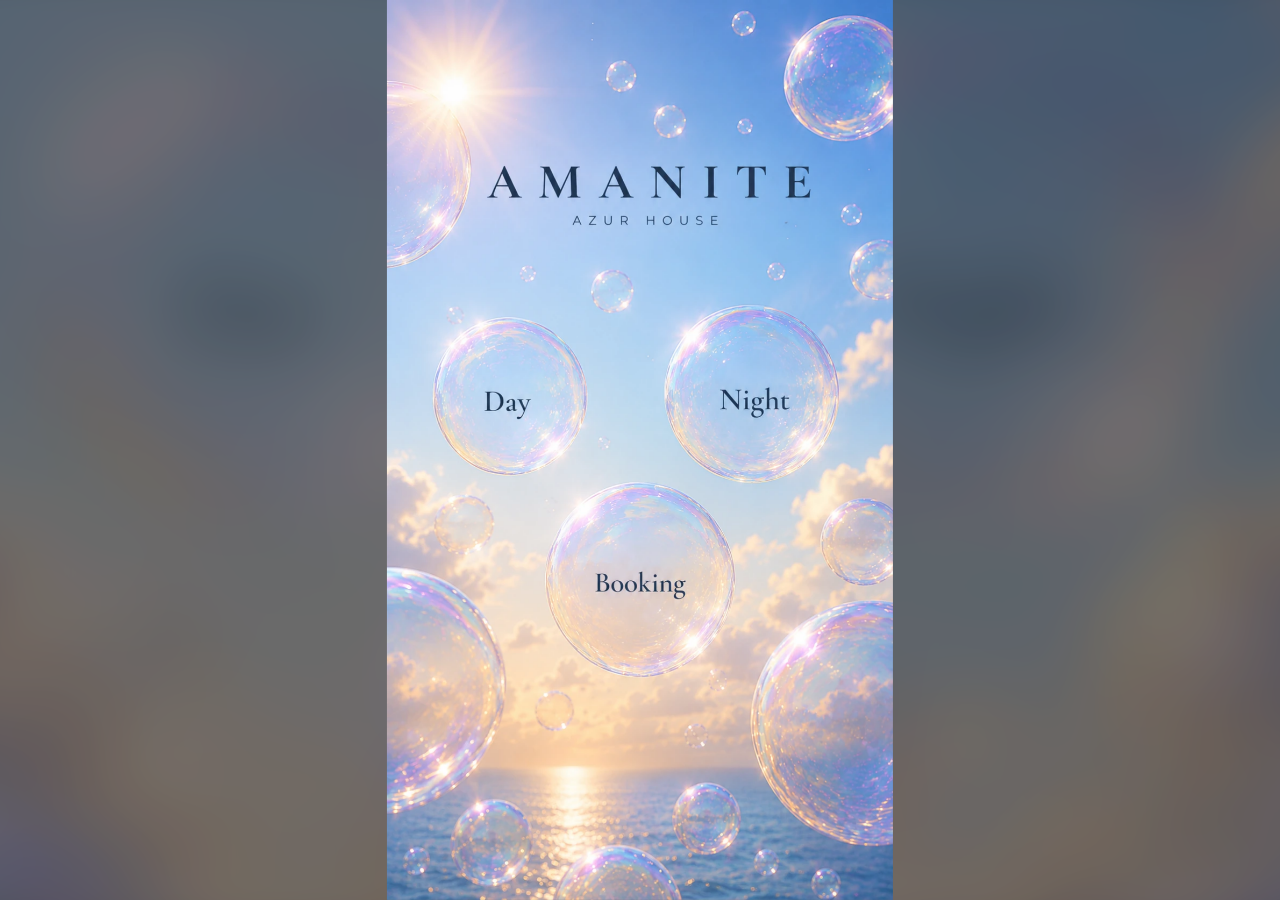
<file: index.html>
<!DOCTYPE html>
<html lang="fr">

<head>

    <!-- PRELOAD PRIORITAIRE TRANSITION -->

    <link rel="preload"
          as="image"
          href="images/transition.webp"
          fetchpriority="high">

    <!-- PRELOAD PAGE ACTUELLE -->

    <link rel="preload"
          as="image"
          href="images/HOME.webp">

    <!-- PRELOAD PAGES SUIVANTES -->

    <link rel="preload"
          as="image"
          href="images/DAY.webp">

    <link rel="preload"
          as="image"
          href="images/NIGHT.webp">

    <link rel="preload"
          as="image"
          href="images/BOOKING.webp">

    <meta charset="UTF-8">

    <meta name="viewport"
          content="width=device-width, initial-scale=1.0">

    <title>Amanite</title>

    <link rel="icon"
          type="image/png"
          href="images/favicon-amanite.png">

    <link rel="stylesheet"
          href="style.css?v=20261109-presskit">

          <!-- PREFETCH PAGES -->

<link rel="prefetch" href="day.html">
<link rel="prefetch" href="night.html">
<link rel="prefetch" href="booking.html">


</head>

<body>

    <!-- FOND FLOU -->

    <div class="blur-background"
         style="background-image:url('images/HOME.webp')">
    </div>

    <!-- FILTRE SOMBRE -->

    <div class="dark-overlay"></div>

    <!-- IMAGE PRINCIPALE -->

    <div class="page-container">

        <img src="images/HOME.webp"
             class="page-image">

        <!-- ZONES CLIQUABLES -->

        <a href="day.html"
           class="bubble-link home-day">
        </a>

        <a href="night.html"
           class="bubble-link home-night">
        </a>

        <a href="booking.html"
           class="bubble-link home-booking">
        </a>

    </div>

    <!-- TRANSITION -->

    <div class="fade-transition"></div>

<script src="transitions.js"></script>

</body>

</html>
</file>
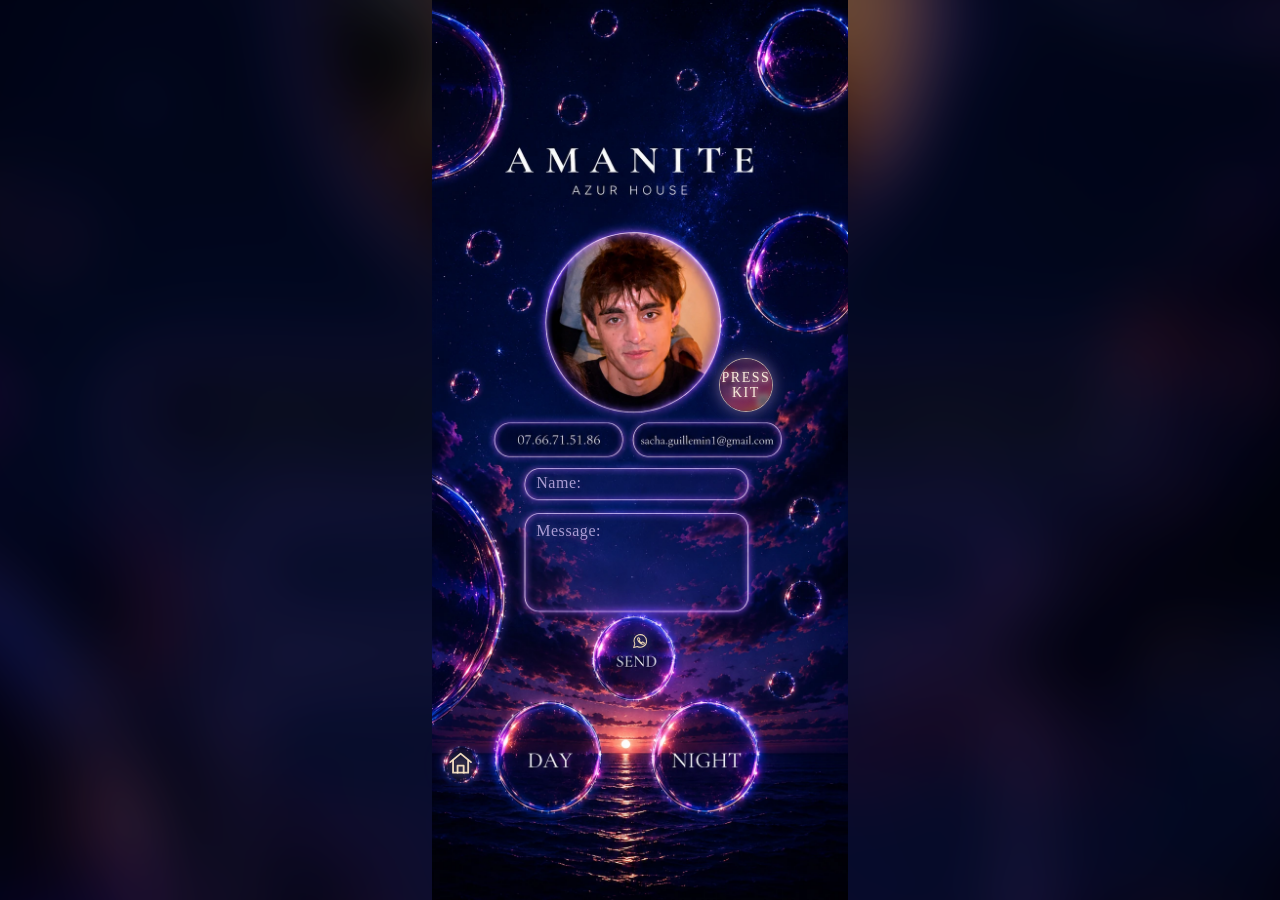
<file: booking.html>
<!DOCTYPE html>
<html lang="fr">

<head>
    <!-- PRELOAD IMAGES -->

<link rel="preload"
      as="image"
      href="images/transition.webp"
      fetchpriority="high">



<link rel="preload"
      as="image"
      href="images/DAY.webp">

<link rel="preload"
      as="image"
      href="images/NIGHT.webp">

<link rel="preload"
      as="image"
      href="images/BOOKING.webp">

<!-- PRELOAD GALLERY -->

<link rel="preload"
      as="image"
      href="images/PROMODAY1.webp">

<link rel="preload"
      as="image"
      href="images/PROMONIGHT1.webp">

    <meta charset="UTF-8">
    <meta name="viewport"
          content="width=device-width, initial-scale=1.0">

    <title>Booking</title>

    <link rel="icon"
          type="image/png"
          href="images/favicon-amanite.png">

    <link rel="stylesheet"
          href="style.css?v=20261109-presskit">

          <!-- PREFETCH PAGES -->

<link rel="prefetch"
      href="day.html">

<link rel="prefetch"
      href="night.html">
      
</head>

<body class="page-booking">

    <!-- FOND FLOU -->

    <div class="blur-background"
         style="background-image:url('images/BOOKING.webp')">
    </div>

    <!-- OVERLAY -->

    <div class="dark-overlay"></div>

    <!-- PAGE -->

    <div class="page-container">

        <!-- IMAGE -->

        <img src="images/BOOKING.webp"
             class="page-image">

        <!-- BOUTONS -->

        <a href="day.html"
           class="bubble-link booking-day">
        </a>

        <a href="night.html"
           class="bubble-link booking-night">
        </a>

        <a href="index.html"
           class="bubble-link booking-home"
           aria-label="Retour à l'accueil">
            <svg viewBox="0 0 24 24"
                 aria-hidden="true"
                 focusable="false">
                <path d="m3.5 10.8 8.5-7 8.5 7"></path>
                <path d="M5.8 9.4v10h12.4v-10"></path>
                <path d="M9.5 19.4v-5.7h5v5.7"></path>
            </svg>
        </a>

        <!-- CONTACTS : COPIE AU CLIC -->

        <button type="button"
                class="contact-copy contact-phone"
                data-copy="07.66.71.51.86"
                aria-label="Copier le numéro de téléphone">
        </button>

        <button type="button"
                class="contact-copy contact-email"
                data-copy="sacha.guillemin1@gmail.com"
                aria-label="Copier l'adresse e-mail">
        </button>

        <!-- FORMULAIRE BOOKING -->

        <div class="booking-form">

            <!-- NOM -->

            <input type="text"
                   id="name"
                   placeholder="Name:"
                   class="booking-input booking-name">

        
            <!-- MESSAGE -->
<textarea id="message"
          placeholder="Message:"
          class="booking-message"></textarea>
          

            <button type="button"
                    class="press-kit-bubble"
                    aria-label="Ouvrir le press kit Amanite">
                <img src="images/press-kit.webp"
                     alt="Aperçu du press kit Amanite">
                <span aria-hidden="true">PRESS<br>KIT</span>
            </button>

            <!-- SEND ZONE -->

            <span class="whatsapp-mark"
                  aria-hidden="true">
                <svg viewBox="0 0 24 24"
                     focusable="false">
                    <path d="M20.5 11.7a8.3 8.3 0 0 1-12.2 7.3L3.5 20.5l1.5-4.6a8.3 8.3 0 1 1 15.5-4.2Z"></path>
                    <path d="M9 7.9c.2-.4.4-.4.7-.4h.5c.2 0 .4.1.5.4l.8 1.9c.1.3.1.5 0 .7l-.5.6c-.2.2-.2.4 0 .7.5.9 1.3 1.7 2.3 2.2.3.2.5.2.7 0l.6-.7c.2-.2.4-.2.7-.1l1.8.8c.3.1.4.3.4.5v.5c0 .3-.1.5-.4.7-.5.4-1.2.5-1.8.4-1.1-.2-2.5-.9-3.9-2.2-1.4-1.3-2.3-2.8-2.6-3.9-.2-.7-.1-1.4.2-1.9Z"></path>
                </svg>
            </span>

            <div class="send-zone"
                 onclick="sendMail()">
            </div>

        </div>

    </div>

    <!-- TRANSITION -->

    <div class="fade-transition"></div>

    <div class="copy-toast"
         role="status"
         aria-live="polite">
    </div>

    <div class="press-kit-lightbox"
         role="dialog"
         aria-modal="true"
         aria-label="Press kit Amanite"
         aria-hidden="true">
        <button type="button"
                class="press-kit-close"
                aria-label="Fermer le press kit">×</button>
        <img src="images/press-kit.webp"
             class="press-kit-full"
             alt="Press kit Amanite">
    </div>

<script>

/* ================= SEND MAIL ================= */

function sendMail(){

    const name =
    document.getElementById("name").value;


    const message =
    document.getElementById("message").value;

    const text =
    encodeURIComponent(

    

        "Nom: " + name + "\n\n" +

       

        message
    );

    const isMobile =
    /Android|iPhone|iPad|iPod/i.test(
        navigator.userAgent
    );

    if(isMobile){

        window.open(

            `https://api.whatsapp.com/send?phone=33766715186&text=${text}`,
            "_self"
        );

    }else{

        window.open(

            `https://wa.me/33766715186?text=${text}`,
            "_blank"
        );
    }
}

/* ================= COPY CONTACT ================= */

const copyToast = document.querySelector(".copy-toast");

function showCopyMessage(message){

    copyToast.textContent = message;
    copyToast.classList.add("visible");

    window.setTimeout(() => {

        copyToast.classList.remove("visible");

    }, 1800);
}

async function copyContact(value, label){

    try{

        await navigator.clipboard.writeText(value);
        showCopyMessage(label + " copié");

    }catch(error){

        const fallback = document.createElement("textarea");

        fallback.value = value;
        fallback.setAttribute("readonly", "");
        fallback.style.position = "fixed";
        fallback.style.opacity = "0";

        document.body.appendChild(fallback);
        fallback.select();
        document.execCommand("copy");
        fallback.remove();

        showCopyMessage(label + " copié");
    }
}

document.querySelectorAll(".contact-copy").forEach(button => {

    button.addEventListener("click", () => {

        const label = button.classList.contains("contact-phone")
            ? "Numéro"
            : "E-mail";

        copyContact(button.dataset.copy, label);
    });
});

/* ================= PRESS KIT ================= */

const pressKitBubble = document.querySelector(".press-kit-bubble");
const pressKitLightbox = document.querySelector(".press-kit-lightbox");
const pressKitClose = document.querySelector(".press-kit-close");

function closePressKit(){

    pressKitLightbox.classList.remove("is-open");
    pressKitLightbox.setAttribute("aria-hidden", "true");
}

pressKitBubble.addEventListener("click", () => {

    pressKitLightbox.classList.add("is-open");
    pressKitLightbox.setAttribute("aria-hidden", "false");
});

pressKitClose.addEventListener("click", closePressKit);

pressKitLightbox.addEventListener("click", event => {

    if(event.target === pressKitLightbox){

        closePressKit();
    }
});

document.addEventListener("keydown", event => {

    if(event.key === "Escape"){

        closePressKit();
    }
});

</script>

<script src="transitions.js"></script>

</body>

</html>
</file>
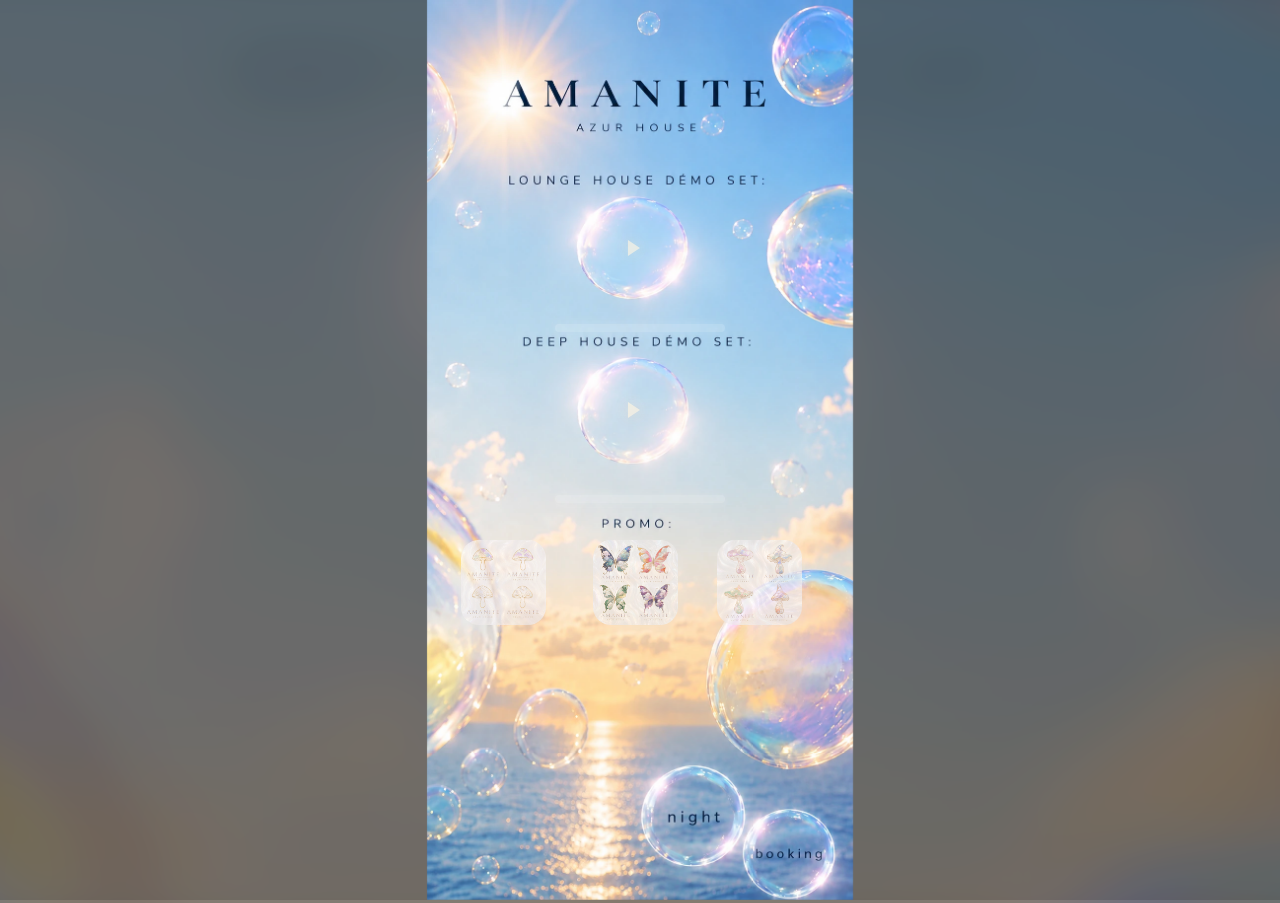
<file: day.html>
<!DOCTYPE html>
<html lang="fr">
<style>

.demo-bubble.playing{

    animation:
    rgbPulseDay 4s linear infinite,
    bubbleBreath 1.8s ease-in-out infinite;
}

</style>

<head>

    <!-- PRELOAD PRIORITAIRE TRANSITION -->

    <link rel="preload"
          as="image"
          href="images/transition.webp"
          fetchpriority="high">

    <!-- PRELOAD PAGE ACTUELLE -->

    <link rel="preload"
          as="image"
          href="images/DAY.webp">

    <!-- PRELOAD PAGES SUIVANTES -->

    <link rel="preload"
          as="image"
          href="images/NIGHT.webp">

    <link rel="preload"
          as="image"
          href="images/BOOKING.webp">

    <meta charset="UTF-8">

    <meta name="viewport"
          content="width=device-width, initial-scale=1.0">

    <title>Day</title>

    <link rel="icon"
          type="image/png"
          href="images/favicon-amanite.png">

    <link rel="stylesheet"
          href="style.css?v=20261109-presskit">

          <link rel="prefetch" href="night.html">
<link rel="prefetch" href="booking.html">

</head>

<body class="page-day">

    <!-- FOND FLOU -->

    <div class="blur-background"
         style="background-image:url('images/DAY.webp')">
    </div>

    <!-- FILTRE -->

    <div class="dark-overlay"></div>

    <!-- PAGE -->

    <div class="page-container">

        <!-- IMAGE -->

        <img src="images/DAY.webp"
             class="page-image">

        <div class="ambient-atmosphere"
             aria-hidden="true">
            <span></span><span></span><span></span><span></span>
            <span></span><span></span><span></span><span></span>
            <span></span><span></span><span></span><span></span>
            <span></span><span></span>
            <span class="day-music-particle"></span>
            <span class="day-music-particle"></span>
            <span class="day-music-particle"></span>
            <span class="day-music-particle"></span>
            <span class="day-music-particle"></span>
            <span class="day-music-particle"></span>
            <span class="day-music-particle"></span>
            <span class="day-music-particle"></span>
            <span class="day-music-particle"></span>
            <span class="day-music-particle"></span>
            <span class="day-music-particle"></span>
            <span class="day-music-particle"></span>
            <span class="day-music-particle"></span>
            <span class="day-music-particle"></span>
            <span class="day-music-particle"></span>
            <span class="day-music-particle"></span>
            <span class="day-music-particle"></span>
            <span class="day-music-particle"></span>
            <span class="day-music-particle"></span>
            <span class="day-music-particle"></span>
            <span class="day-music-particle"></span>
            <span class="day-music-particle"></span>
            <span class="day-music-particle"></span>
            <span class="day-music-particle"></span>
        </div>

        <!-- ZONES CLIQUABLES -->

        <a href="night.html"
           class="bubble-link day-night">
        </a>

        <a href="booking.html"
           class="bubble-link day-booking">
        </a>

        <!-- AUDIO ZONES -->

      <div class="audio-zone audio-zone-1 demo-bubble day-bubble"
             data-track="audio/DemoLounge.mp3">
        </div>

        <div class="audio-zone audio-zone-2 demo-bubble day-bubble"
             data-track="audio/DemoDeep.mp3">
        </div>

        <!-- BARRES PROGRESSION -->

        <div class="progress-bar progress-1">

            <div class="progress-fill"
                 id="progress-fill">
            </div>

            <span class="progress-time"
                  aria-live="off"></span>

        </div>

        <div class="progress-bar progress-2">

            <div class="progress-fill">
            </div>

            <span class="progress-time"
                  aria-live="off"></span>

        </div>

        <!-- AUDIO -->

        <audio id="audio-player"></audio>

        <!-- GALERIE DAY -->

        <div class="promo-gallery">

            <img src="images/PROMODAY11.webp"
                 class="promo-thumb thumb1"
                 onclick="openGallery(0)">

            <img src="images/PROMODAY9.webp"
                 class="promo-thumb thumb2"
                 onclick="openGallery(1)">

            <img src="images/PROMODAY7.webp"
                 class="promo-thumb thumb3"
                 onclick="openGallery(2)">

        </div>

    </div>

    <!-- LIGHTBOX -->

    <div id="lightbox"
         class="lightbox">

        <div class="lightbox-left"
             onclick="prevImage(event)">
        </div>

        <img id="lightbox-img"
             class="lightbox-img">

        <div class="gallery-arrow arrow-left">‹</div>

        <div class="gallery-arrow arrow-right">›</div>

        <div class="lightbox-right"
             onclick="nextImage(event)">
        </div>

    </div>

    <!-- TRANSITION -->

    <div class="fade-transition"></div>

<script>

/* ================= GALLERY ================= */

const galleryImages = [

    "images/PROMODAY11.webp",
    "images/PROMODAY9.webp",
    "images/PROMODAY7.webp",
    "images/PROMODAY1.webp",
    "images/PROMODAY5.webp",
    "images/PROMODAY6.webp",
    "images/PROMODAY8.webp",
    "images/PROMODAY10.webp",
  
    
];

let currentImage = 0;

function openGallery(index){

    currentImage = index;

    document.getElementById("lightbox").style.display = "flex";

    document.getElementById("lightbox-img").src =
    galleryImages[currentImage];
}

function closeGallery(){

    document.getElementById("lightbox").style.display = "none";
}

/* ================= NEXT ================= */

function nextImage(event){

    if(event){

        event.stopPropagation();
    }

    currentImage++;

    if(currentImage >= galleryImages.length){

        currentImage = 0;
    }

    document.getElementById("lightbox-img").src =
    galleryImages[currentImage];
}

/* ================= PREV ================= */

function prevImage(event){

    if(event){

        event.stopPropagation();
    }

    currentImage--;

    if(currentImage < 0){

        currentImage =
        galleryImages.length - 1;
    }

    document.getElementById("lightbox-img").src =
    galleryImages[currentImage];
}

/* ================= AUDIO ================= */

const audio =
document.getElementById("audio-player");

const bubbles =
document.querySelectorAll(".demo-bubble");

const dayAtmosphere =
document.querySelector(".page-day .ambient-atmosphere");

const progressBars =
document.querySelectorAll(".progress-bar");

const progressFills =
document.querySelectorAll(".progress-fill");

const progressTimes =
document.querySelectorAll(".progress-time");

let currentIndex = 0;

function formatAudioTime(seconds){

    if(!Number.isFinite(seconds) || seconds < 0) return "--:--";

    const minutes = Math.floor(seconds / 60);
    const remainingSeconds =
    Math.floor(seconds % 60).toString().padStart(2, "0");

    return minutes + ":" + remainingSeconds;
}

function clearProgressFills(){

    progressFills.forEach(fill => {

        fill.style.width = "0%";
    });
}

function resetProgress(){

    clearProgressFills();

    progressBars.forEach(bar => {

        bar.classList.remove("is-active");
    });

    progressTimes.forEach(time => {

        time.textContent = "";
    });
}

function updateProgress(){

    if(!Number.isFinite(audio.duration) || audio.duration <= 0) return;

    const progress =
    (audio.currentTime / audio.duration) * 100;

    clearProgressFills();

    if(progressFills[currentIndex]){

        progressFills[currentIndex].style.width = progress + "%";
    }

    if(progressTimes[currentIndex]){

        progressTimes[currentIndex].textContent =
        formatAudioTime(audio.currentTime) + " / " +
        formatAudioTime(audio.duration);
    }
}

/* ================= PLAY / PAUSE ================= */

bubbles.forEach((bubble, index) => {

    bubble.addEventListener("click", () => {

        const track = bubble.dataset.track;

        if(audio.src.includes(track) && !audio.paused){

            audio.pause();

            bubble.classList.remove("playing");

            dayAtmosphere?.classList.remove("music-active");

            return;
        }

        bubbles.forEach(b => {

            b.classList.remove("playing");
        });

        currentIndex = index;

        resetProgress();

        progressBars[currentIndex]?.classList.add("is-active");

        if(progressTimes[currentIndex]){

            progressTimes[currentIndex].textContent = "0:00 / --:--";
        }

        audio.src = track;

        audio.load();

        audio.play().catch(() => {

            bubble.classList.remove("playing");
            dayAtmosphere?.classList.remove("music-active");
            resetProgress();
        });

        bubble.classList.add("playing");

        dayAtmosphere?.classList.add("music-active");

    });
});

/* ================= UPDATE PROGRESS ================= */

audio.addEventListener("timeupdate", updateProgress);
audio.addEventListener("loadedmetadata", updateProgress);
audio.addEventListener("durationchange", updateProgress);
audio.addEventListener("playing", updateProgress);

/* ================= SEEK ================= */

progressBars.forEach((bar, index) => {

    bar.addEventListener("click", (event) => {

        if(index !== currentIndex) return;

        const rect = bar.getBoundingClientRect();

        const clickX = event.clientX - rect.left;

        const percent = clickX / rect.width;

        audio.currentTime =
        percent * audio.duration;
    });
});

/* ================= FIN ================= */

audio.addEventListener("ended", () => {

    bubbles.forEach(b => {

        b.classList.remove("playing");
    });

    resetProgress();

    dayAtmosphere?.classList.remove("music-active");

});

audio.addEventListener("pause", () => {

    dayAtmosphere?.classList.remove("music-active");
});

/* ================= LIGHTBOX ================= */

const lightbox =
document.getElementById("lightbox");

/* ================= TAP OUTSIDE TO CLOSE ================= */

lightbox.addEventListener("click", e => {

    if(e.target === lightbox){

        closeGallery();
    }
});

/* ================= SWIPE MOBILE ================= */

let touchStartX = 0;
let touchEndX = 0;

lightbox.addEventListener("touchstart", e => {

    touchStartX =
    e.changedTouches[0].screenX;
});

lightbox.addEventListener("touchend", e => {

    touchEndX =
    e.changedTouches[0].screenX;

    handleSwipe();
});

function handleSwipe(){

    const swipeDistance =
    touchEndX - touchStartX;

    if(swipeDistance < -50){

        nextImage();
    }

    if(swipeDistance > 50){

        prevImage();
    }
}

</script>

<script src="transitions.js"></script>

</body>

</html>
</file>
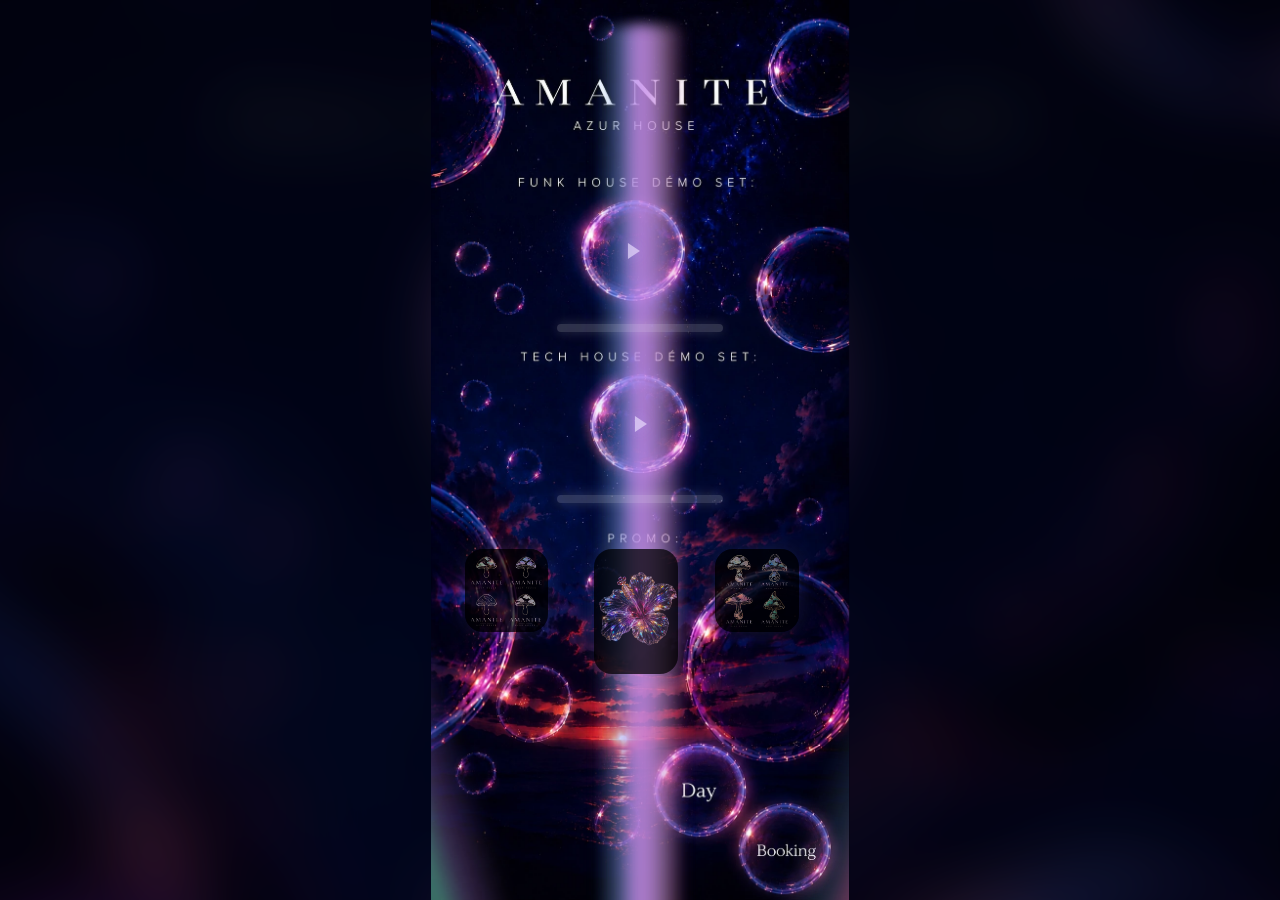
<file: night.html>
<!DOCTYPE html>
<html lang="fr">

<head>

    <!-- PRELOAD PRIORITAIRE TRANSITION -->

    <link rel="preload"
          as="image"
          href="images/transition.webp"
          fetchpriority="high">

    <!-- PRELOAD PAGE ACTUELLE -->

    <link rel="preload"
          as="image"
          href="images/NIGHT.webp">

    <!-- PRELOAD PAGES SUIVANTES -->

    <link rel="preload"
          as="image"
          href="images/DAY.webp">

    <link rel="preload"
          as="image"
          href="images/BOOKING.webp">

    <!-- PRELOAD GALLERY -->

    <link rel="preload"
          as="image"
          href="images/PROMONIGHT12.webp">

    <link rel="preload"
          as="image"
          href="images/PROMONIGHT5.webp">

    <link rel="preload"
          as="image"
          href="images/PROMONIGHT1.webp">

    <meta charset="UTF-8">

    <meta name="viewport"
          content="width=device-width, initial-scale=1.0">

    <title>Night</title>

    <link rel="icon"
          type="image/png"
          href="images/favicon-amanite.png">

    <link rel="stylesheet"
          href="style.css?v=20261109-presskit">
          <style>

.demo-bubble.playing{

    animation:
    rgbPulseNight 4s linear infinite;
}

</style>

          <!-- PREFETCH PAGES -->

<link rel="prefetch"
      href="day.html">

<link rel="prefetch"
      href="booking.html">
      

</head>

<body class="page-night">

    <!-- FOND FLOU -->

    <div class="blur-background"
         style="background-image:url('images/NIGHT.webp')">
    </div>

    <!-- FILTRE -->

    <div class="dark-overlay"></div>

    <!-- CONTENEUR -->

    <div class="page-container">

        <!-- IMAGE -->

        <img src="images/NIGHT.webp"
             class="page-image">

        <div class="ambient-atmosphere"
             aria-hidden="true">
            <span></span><span></span><span></span><span></span>
            <span></span><span></span><span></span><span></span>
            <span></span><span></span><span></span><span></span>
            <span></span><span></span>
            <span></span><span></span><span></span><span></span>
            <span></span><span></span><span></span><span></span>
            <span></span><span></span><span></span><span></span>
            <span></span><span></span>
            <i class="night-horizon-ray ray-three"></i>
            <i class="night-horizon-ray ray-four"></i>
            <i class="night-horizon-ray ray-five"></i>
            <i class="night-horizon-ray ray-six"></i>
        </div>

        <!-- ZONES CLIQUABLES -->

        <a href="day.html"
           class="bubble-link night-day">
        </a>

        <a href="booking.html"
           class="bubble-link night-booking">
        </a>

        <!-- AUDIO ZONES -->

      <div class="audio-zone night-audio-1 demo-bubble night-bubble"
             data-track="audio/DemoFunk.mp3">
        </div>

        <div class="audio-zone night-audio-2 demo-bubble night-bubble"
             data-track="audio/DemoTechHouse.mp3">
        </div>

        <!-- BARRES PROGRESSION -->

        <div class="progress-bar night-progress-1">

            <div class="progress-fill"
                 id="progress-fill">
            </div>

            <span class="progress-time"
                  aria-live="off"></span>

        </div>

        <div class="progress-bar night-progress-2">

            <div class="progress-fill">
            </div>

            <span class="progress-time"
                  aria-live="off"></span>

        </div>

        <!-- AUDIO -->

        <audio id="audio-player"></audio>

        <!-- GALERIE NIGHT -->

        <div class="promo-gallery">

            <img src="images/PROMONIGHT12.webp"
                 class="promo-thumb night-thumb1"
                 onclick="openGallery(0)">

            <img src="images/PROMONIGHT5.webp"
                 class="promo-thumb night-thumb2"
                 onclick="openGallery(1)">

            <img src="images/PROMONIGHT9.webp"
                 class="promo-thumb night-thumb3"
                 onclick="openGallery(2)">

        </div>

    </div>

    <!-- LIGHTBOX -->

    <div id="lightbox"
         class="lightbox">

        <!-- ZONE GAUCHE -->

        <div class="lightbox-left"
             onclick="prevImage(event)">
        </div>

        <!-- IMAGE -->

        <img id="lightbox-img"
             class="lightbox-img">

        <!-- FLECHES -->

        <div class="gallery-arrow arrow-left">‹</div>

        <div class="gallery-arrow arrow-right">›</div>

        <!-- ZONE DROITE -->

        <div class="lightbox-right"
             onclick="nextImage(event)">
        </div>

    </div>

    <!-- TRANSITION -->

    <div class="fade-transition"></div>

<script>

/* ================= GALLERY ================= */

const galleryImages = [

    "images/PROMONIGHT12.webp",
    "images/PROMONIGHT5.webp",
    "images/PROMONIGHT9.webp",
    "images/PROMONIGHT1.webp",
    "images/PROMONIGHT6.webp",
    "images/PROMONIGHT7.webp",
    "images/PROMONIGHT8.webp",
    "images/PROMONIGHT10.webp",
    "images/PROMONIGHT11.webp",
    

];

let currentImage = 0;

function openGallery(index){

    currentImage = index;

    document.getElementById("lightbox").style.display = "flex";

    document.getElementById("lightbox-img").src =
    galleryImages[currentImage];
}

function closeGallery(){

    document.getElementById("lightbox").style.display = "none";
}

/* ================= NEXT ================= */

function nextImage(event){

    if(event){

        event.stopPropagation();
    }

    currentImage++;

    if(currentImage >= galleryImages.length){

        currentImage = 0;
    }

    document.getElementById("lightbox-img").src =
    galleryImages[currentImage];
}

/* ================= PREV ================= */

function prevImage(event){

    if(event){

        event.stopPropagation();
    }

    currentImage--;

    if(currentImage < 0){

        currentImage =
        galleryImages.length - 1;
    }

    document.getElementById("lightbox-img").src =
    galleryImages[currentImage];
}

/* ================= AUDIO ================= */

const audio =
document.getElementById("audio-player");

const bubbles =
document.querySelectorAll(".demo-bubble");

const nightAtmosphere =
document.querySelector(".page-night .ambient-atmosphere");

const progressBars =
document.querySelectorAll(".progress-bar");

const progressFills =
document.querySelectorAll(".progress-fill");

const progressTimes =
document.querySelectorAll(".progress-time");

let currentBubble = null;
let currentIndex = 0;

function formatAudioTime(seconds){

    if(!Number.isFinite(seconds) || seconds < 0) return "--:--";

    const minutes = Math.floor(seconds / 60);
    const remainingSeconds =
    Math.floor(seconds % 60).toString().padStart(2, "0");

    return minutes + ":" + remainingSeconds;
}

function clearProgressFills(){

    progressFills.forEach(fill => {

        fill.style.width = "0%";
    });
}

function resetProgress(){

    clearProgressFills();

    progressBars.forEach(bar => {

        bar.classList.remove("is-active");
    });

    progressTimes.forEach(time => {

        time.textContent = "";
    });
}

function updateProgress(){

    if(!Number.isFinite(audio.duration) || audio.duration <= 0) return;

    const progress =
    (audio.currentTime / audio.duration) * 100;

    clearProgressFills();

    if(progressFills[currentIndex]){

        progressFills[currentIndex].style.width = progress + "%";
    }

    if(progressTimes[currentIndex]){

        progressTimes[currentIndex].textContent =
        formatAudioTime(audio.currentTime) + " / " +
        formatAudioTime(audio.duration);
    }
}

/* ================= PLAY / PAUSE ================= */

bubbles.forEach((bubble, index) => {

    bubble.addEventListener("click", () => {

        const track = bubble.dataset.track;

        if(audio.src.includes(track) && !audio.paused){

            audio.pause();

            bubble.classList.remove("playing");

            nightAtmosphere?.classList.remove("music-active");

            return;
        }

        bubbles.forEach(b => {

            b.classList.remove("playing");
        });

        currentIndex = index;

        resetProgress();

        progressBars[currentIndex]?.classList.add("is-active");

        if(progressTimes[currentIndex]){

            progressTimes[currentIndex].textContent = "0:00 / --:--";
        }

        audio.src = track;

        audio.load();

        audio.play().catch(() => {

            bubble.classList.remove("playing");
            nightAtmosphere?.classList.remove("music-active");
            resetProgress();
        });

        bubble.classList.add("playing");

        nightAtmosphere?.classList.add("music-active");

        currentBubble = bubble;

    });
});

/* ================= UPDATE PROGRESS ================= */

audio.addEventListener("timeupdate", updateProgress);
audio.addEventListener("loadedmetadata", updateProgress);
audio.addEventListener("durationchange", updateProgress);
audio.addEventListener("playing", updateProgress);

/* ================= SEEK ================= */

progressBars.forEach((bar, index) => {

    bar.addEventListener("click", (event) => {

        if(index !== currentIndex) return;

        const rect = bar.getBoundingClientRect();

        const clickX = event.clientX - rect.left;

        const percent = clickX / rect.width;

        audio.currentTime =
        percent * audio.duration;
    });
});

/* ================= FIN ================= */

audio.addEventListener("ended", () => {

    bubbles.forEach(b => {

        b.classList.remove("playing");
    });

    resetProgress();

    nightAtmosphere?.classList.remove("music-active");
});

audio.addEventListener("pause", () => {

    nightAtmosphere?.classList.remove("music-active");
});

/* ================= LIGHTBOX ================= */

const lightbox =
document.getElementById("lightbox");

/* ================= TAP OUTSIDE TO CLOSE ================= */

lightbox.addEventListener("click", e => {

    if(e.target === lightbox){

        closeGallery();
    }
});

/* ================= SWIPE MOBILE ================= */

let touchStartX = 0;
let touchEndX = 0;

lightbox.addEventListener("touchstart", e => {

    touchStartX =
    e.changedTouches[0].screenX;
});

lightbox.addEventListener("touchend", e => {

    touchEndX =
    e.changedTouches[0].screenX;

    handleSwipe();
});

function handleSwipe(){

    const swipeDistance =
    touchEndX - touchStartX;

    if(swipeDistance < -50){

        nextImage();
    }

    if(swipeDistance > 50){

        prevImage();
    }
}

</script>

<script src="transitions.js"></script>

</body>

</html>
</file>
<file: style.css>
/* ========================= */
/* RESET */
/* ========================= */

*{
    margin:0;
    padding:0;
    box-sizing:border-box;

    -webkit-tap-highlight-color:transparent;
}

/* ========================= */
/* BODY */
/* ========================= */

body{

    min-height:100dvh;

    overflow:hidden;
     overflow-y:auto;


    display:flex;
    justify-content:center;
    align-items:center;

    background:black;

    -webkit-user-select:none;
    user-select:none;
}


/* ========================= */
/* FOND FLOU */
/* ========================= */

.blur-background{

    position:fixed;

    inset:0;

    background-size:cover;
    background-position:center;

    filter:blur(30px) brightness(0.55);

    transform:scale(1.15);

    z-index:-2;
}

/* ========================= */
/* FILTRE SOMBRE */
/* ========================= */

.dark-overlay{

    position:fixed;

    inset:0;

    background:rgba(0,0,0,0.15);

    z-index:-1;
}

/* ========================= */
/* CONTENEUR */
/* ========================= */

.page-container{

    position:relative;

    height:100vh;
    height:100dvh;

    display:flex;
    justify-content:center;
    align-items:center;

    isolation:isolate;
}

/* ========================= */
/* IMAGE */
/* ========================= */

.page-image{

    height:100vh;
    height:100dvh;
    width:auto;

    display:block;

    object-fit:contain;

    z-index:1;

    pointer-events:none;
}

/* ================= AMBIANCE ONIRIQUE ============ */

.ambient-atmosphere{

    position:absolute;
    inset:0;

    overflow:hidden;

    pointer-events:none;
    z-index:2;
}

/* Deux voiles lumineux très lents, inspirés des reflets nacrés. */
.ambient-atmosphere::before,
.ambient-atmosphere::after{

    content:"";

    position:absolute;

    width:52%;
    height:145%;

    top:-24%;

    background:linear-gradient(
        90deg,
        transparent 12%,
        rgba(178,218,255,0.06) 34%,
        rgba(255,221,245,0.32) 50%,
        rgba(233,210,255,0.12) 66%,
        transparent 88%
    );

    filter:blur(8px);
    opacity:0.84;

    will-change:transform;
}

.ambient-atmosphere::before{

    left:-28%;

    transform:rotate(-17deg) translate3d(0, 0, 0);

    animation:amaniteLightDrift 32s ease-in-out infinite alternate;
}

.ambient-atmosphere::after{

    right:-31%;

    opacity:0.64;

    transform:rotate(18deg) translate3d(0, 0, 0);

    animation:amaniteLightDriftReverse 41s ease-in-out infinite alternate;
}

@keyframes amaniteLightDrift{

    from{ transform:rotate(-17deg) translate3d(-5%, -1%, 0); }
    to{ transform:rotate(-17deg) translate3d(18%, 4%, 0); }
}

@keyframes amaniteLightDriftReverse{

    from{ transform:rotate(18deg) translate3d(6%, 3%, 0); }
    to{ transform:rotate(18deg) translate3d(-18%, -3%, 0); }
}

/* NIGHT + BOOKING : les rayons s'ouvrent depuis le soleil bas central. */
.page-day .ambient-atmosphere::before,
.page-day .ambient-atmosphere::after{

    display:none;
}

.page-night .ambient-atmosphere::before,
.page-booking .ambient-atmosphere::before{

    width:42%;
    height:165%;

    left:24%;
    top:auto;
    bottom:-67%;

    transform-origin:50% 100%;

    background:linear-gradient(
        90deg,
        transparent 10%,
        rgba(122,191,255,0.15) 33%,
        rgba(122,255,212,0.38) 50%,
        rgba(198,140,255,0.18) 67%,
        transparent 90%
    );

    animation:amaniteHorizonRayLeft 31s ease-in-out infinite alternate;
}

.page-night .ambient-atmosphere::after,
.page-booking .ambient-atmosphere::after{

    width:42%;
    height:165%;

    left:auto;
    right:24%;
    top:auto;
    bottom:-67%;

    transform-origin:50% 100%;

    background:linear-gradient(
        90deg,
        transparent 10%,
        rgba(122,191,255,0.15) 33%,
        rgba(255,122,195,0.38) 50%,
        rgba(198,140,255,0.20) 67%,
        transparent 90%
    );

    opacity:0.76;

    animation:amaniteHorizonRayRight 37s ease-in-out infinite alternate;
}

/* NIGHT : éventail renforcé de six rayons depuis le soleil sur la mer. */
.page-night .ambient-atmosphere::before{

    opacity:0.96;

    background:linear-gradient(
        90deg,
        transparent 10%,
        rgba(122,191,255,0.22) 33%,
        rgba(122,255,212,0.52) 50%,
        rgba(198,140,255,0.28) 67%,
        transparent 90%
    );
}

.page-night .ambient-atmosphere::after{

    opacity:0.9;

    background:linear-gradient(
        90deg,
        transparent 10%,
        rgba(122,191,255,0.22) 33%,
        rgba(255,122,195,0.52) 50%,
        rgba(198,140,255,0.28) 67%,
        transparent 90%
    );
}

.page-night .ambient-atmosphere .night-horizon-ray{

    position:absolute;

    width:28%;
    height:164%;

    top:auto;
    bottom:-67%;
    left:36%;

    border-radius:0;

    background:linear-gradient(
        90deg,
        transparent 10%,
        rgba(122,191,255,0.14) 32%,
        rgba(198,140,255,0.42) 50%,
        rgba(255,122,195,0.20) 69%,
        transparent 90%
    );

    box-shadow:none;

    filter:blur(7px);

    transform-origin:50% 100%;

    will-change:transform, opacity;

    transition:
    width 0.9s ease,
    left 0.9s ease,
    filter 0.9s ease;
}

.page-night .ambient-atmosphere .ray-three{

    animation:amaniteNightRayThree 27s ease-in-out infinite alternate;
}

.page-night .ambient-atmosphere .ray-four{

    width:24%;
    left:38%;

    background:linear-gradient(
        90deg,
        transparent 10%,
        rgba(198,140,255,0.12) 32%,
        rgba(122,191,255,0.42) 50%,
        rgba(122,255,212,0.20) 69%,
        transparent 90%
    );

    animation:amaniteNightRayFour 33s ease-in-out infinite alternate;
}

.page-night .ambient-atmosphere .ray-five{

    width:24%;
    left:38%;

    background:linear-gradient(
        90deg,
        transparent 10%,
        rgba(122,191,255,0.12) 32%,
        rgba(255,122,195,0.44) 50%,
        rgba(198,140,255,0.22) 69%,
        transparent 90%
    );

    animation:amaniteNightRayFive 30s ease-in-out infinite alternate;
}

.page-night .ambient-atmosphere .ray-six{

    animation:amaniteNightRaySix 38s ease-in-out infinite alternate;
}

/* NIGHT : la lumière répond légèrement à la lecture musicale. */
.page-night .ambient-atmosphere.music-active::before{

    width:48%;
    left:21%;

    opacity:1;
    filter:blur(8px) brightness(1.16);
}

.page-night .ambient-atmosphere.music-active::after{

    width:48%;
    right:21%;

    opacity:0.96;
    filter:blur(8px) brightness(1.16);
}

.page-night .ambient-atmosphere.music-active .ray-three{

    width:34%;
    left:33%;
}

.page-night .ambient-atmosphere.music-active .ray-four{

    width:30%;
    left:35%;
}

.page-night .ambient-atmosphere.music-active .ray-five{

    width:30%;
    left:35%;
}

.page-night .ambient-atmosphere.music-active .ray-six{

    width:34%;
    left:33%;
}

.page-night .ambient-atmosphere.music-active .night-horizon-ray{

    filter:blur(7px) brightness(1.16);
}

@keyframes amaniteNightRayThree{

    0%, 100%{ opacity:0.38; transform:rotate(-46deg) scaleX(0.82); }
    50%{ opacity:0.82; transform:rotate(-39deg) scaleX(1.08); }
}

@keyframes amaniteNightRayFour{

    0%, 100%{ opacity:0.42; transform:rotate(-13deg) scaleX(0.86); }
    50%{ opacity:0.88; transform:rotate(-7deg) scaleX(1.1); }
}

@keyframes amaniteNightRayFive{

    0%, 100%{ opacity:0.42; transform:rotate(13deg) scaleX(0.86); }
    50%{ opacity:0.88; transform:rotate(7deg) scaleX(1.1); }
}

@keyframes amaniteNightRaySix{

    0%, 100%{ opacity:0.38; transform:rotate(46deg) scaleX(0.82); }
    50%{ opacity:0.82; transform:rotate(39deg) scaleX(1.08); }
}

@keyframes amaniteHorizonRayLeft{

    from{ transform:rotate(-24deg) translate3d(-3%, 2%, 0); }
    to{ transform:rotate(-17deg) translate3d(10%, -3%, 0); }
}

@keyframes amaniteHorizonRayRight{

    from{ transform:rotate(24deg) translate3d(3%, 2%, 0); }
    to{ transform:rotate(17deg) translate3d(-10%, -3%, 0); }
}

/* Particules rares : elles restent calmes et ne suivent pas le pointeur. */
.ambient-atmosphere span{

    position:absolute;

    width:4px;
    height:4px;

    border-radius:50%;

    background:rgba(255,244,215,1);
    box-shadow:
    0 0 9px rgba(255,228,178,0.96),
    0 0 19px rgba(201,144,255,0.56);

    opacity:0;

    will-change:transform, opacity;
    animation:amaniteParticleFloat 15s ease-in-out infinite;
}

.ambient-atmosphere span:nth-child(1){ left:12%; top:19%; animation-delay:-3s; }
.ambient-atmosphere span:nth-child(2){ left:72%; top:13%; animation-delay:-9s; }
.ambient-atmosphere span:nth-child(3){ left:84%; top:38%; animation-delay:-14s; }
.ambient-atmosphere span:nth-child(4){ left:20%; top:47%; animation-delay:-6s; }
.ambient-atmosphere span:nth-child(5){ left:64%; top:57%; animation-delay:-12s; }
.ambient-atmosphere span:nth-child(6){ left:38%; top:72%; animation-delay:-16s; }
.ambient-atmosphere span:nth-child(7){ left:78%; top:82%; animation-delay:-5s; }
.ambient-atmosphere span:nth-child(8){ left:10%; top:88%; animation-delay:-10s; }
.ambient-atmosphere span:nth-child(9){ left:48%; top:9%; animation-delay:-7s; }
.ambient-atmosphere span:nth-child(10){ left:34%; top:29%; animation-delay:-13s; }
.ambient-atmosphere span:nth-child(11){ left:56%; top:42%; animation-delay:-2s; }
.ambient-atmosphere span:nth-child(12){ left:91%; top:61%; animation-delay:-11s; }
.ambient-atmosphere span:nth-child(13){ left:28%; top:65%; animation-delay:-4s; }
.ambient-atmosphere span:nth-child(14){ left:48%; top:91%; animation-delay:-15s; }
.ambient-atmosphere span:nth-child(15){ left:6%; top:7%; animation-delay:-8s; }
.ambient-atmosphere span:nth-child(16){ left:28%; top:11%; animation-delay:-1s; }
.ambient-atmosphere span:nth-child(17){ left:58%; top:18%; animation-delay:-12s; }
.ambient-atmosphere span:nth-child(18){ left:92%; top:21%; animation-delay:-5s; }
.ambient-atmosphere span:nth-child(19){ left:10%; top:33%; animation-delay:-14s; }
.ambient-atmosphere span:nth-child(20){ left:44%; top:34%; animation-delay:-3s; }
.ambient-atmosphere span:nth-child(21){ left:70%; top:32%; animation-delay:-10s; }
.ambient-atmosphere span:nth-child(22){ left:91%; top:48%; animation-delay:-6s; }
.ambient-atmosphere span:nth-child(23){ left:6%; top:56%; animation-delay:-13s; }
.ambient-atmosphere span:nth-child(24){ left:43%; top:54%; animation-delay:-2s; }
.ambient-atmosphere span:nth-child(25){ left:75%; top:67%; animation-delay:-9s; }
.ambient-atmosphere span:nth-child(26){ left:17%; top:75%; animation-delay:-4s; }
.ambient-atmosphere span:nth-child(27){ left:58%; top:78%; animation-delay:-11s; }
.ambient-atmosphere span:nth-child(28){ left:92%; top:88%; animation-delay:-7s; }
.ambient-atmosphere span:nth-child(29){ left:16%; top:16%; animation-delay:-9s; }
.ambient-atmosphere span:nth-child(30){ left:42%; top:22%; animation-delay:-2s; }
.ambient-atmosphere span:nth-child(31){ left:80%; top:27%; animation-delay:-12s; }
.ambient-atmosphere span:nth-child(32){ left:30%; top:39%; animation-delay:-5s; }
.ambient-atmosphere span:nth-child(33){ left:62%; top:46%; animation-delay:-14s; }
.ambient-atmosphere span:nth-child(34){ left:88%; top:57%; animation-delay:-7s; }
.ambient-atmosphere span:nth-child(35){ left:13%; top:68%; animation-delay:-11s; }
.ambient-atmosphere span:nth-child(36){ left:50%; top:71%; animation-delay:-3s; }
.ambient-atmosphere span:nth-child(37){ left:76%; top:83%; animation-delay:-13s; }
.ambient-atmosphere span:nth-child(38){ left:34%; top:92%; animation-delay:-6s; }

/* DAY : poussière chaude, or solaire. */
.page-day .ambient-atmosphere span{

    background:rgba(255,214,126,0.98);
    box-shadow:
    0 0 9px rgba(255,214,126,0.96),
    0 0 19px rgba(255,173,86,0.48);
}

/* DAY : poussière solaire supplémentaire, visible uniquement en lecture. */
.page-day .ambient-atmosphere .day-music-particle{

    width:5px;
    height:5px;

    background:rgba(255,229,166,1);
    box-shadow:
    0 0 10px rgba(255,229,166,0.9),
    0 0 22px rgba(255,160,95,0.48);

    opacity:0;
    transform:translate3d(0, 8px, 0) scale(0.6);

    animation-name:none;
    animation-delay:0s;

    transition:opacity 0.6s ease;
}

.page-day .ambient-atmosphere.music-active .day-music-particle{

    animation-name:amaniteDaySunParticle;
    animation-duration:9s;
    animation-timing-function:ease-in-out;
    animation-iteration-count:infinite;
    animation-fill-mode:both;
}

.page-day .ambient-atmosphere.music-active .day-music-particle:nth-child(15){ animation-delay:0s; }
.page-day .ambient-atmosphere.music-active .day-music-particle:nth-child(16){ animation-delay:0.12s; }
.page-day .ambient-atmosphere.music-active .day-music-particle:nth-child(17){ animation-delay:0.24s; }
.page-day .ambient-atmosphere.music-active .day-music-particle:nth-child(18){ animation-delay:0.36s; }
.page-day .ambient-atmosphere.music-active .day-music-particle:nth-child(19){ animation-delay:0.48s; }
.page-day .ambient-atmosphere.music-active .day-music-particle:nth-child(20){ animation-delay:0.6s; }
.page-day .ambient-atmosphere.music-active .day-music-particle:nth-child(21){ animation-delay:0.72s; }
.page-day .ambient-atmosphere.music-active .day-music-particle:nth-child(22){ animation-delay:0.84s; }
.page-day .ambient-atmosphere.music-active .day-music-particle:nth-child(23){ animation-delay:0.96s; }
.page-day .ambient-atmosphere.music-active .day-music-particle:nth-child(24){ animation-delay:1.08s; }
.page-day .ambient-atmosphere.music-active .day-music-particle:nth-child(25){ animation-delay:1.2s; }
.page-day .ambient-atmosphere.music-active .day-music-particle:nth-child(26){ animation-delay:1.32s; }
.page-day .ambient-atmosphere.music-active .day-music-particle:nth-child(27){ animation-delay:1.44s; }
.page-day .ambient-atmosphere.music-active .day-music-particle:nth-child(28){ animation-delay:1.56s; }
.page-day .ambient-atmosphere.music-active .day-music-particle:nth-child(29){ animation-delay:1.68s; }
.page-day .ambient-atmosphere.music-active .day-music-particle:nth-child(30){ animation-delay:1.8s; }
.page-day .ambient-atmosphere.music-active .day-music-particle:nth-child(31){ animation-delay:1.92s; }
.page-day .ambient-atmosphere.music-active .day-music-particle:nth-child(32){ animation-delay:2.04s; }
.page-day .ambient-atmosphere.music-active .day-music-particle:nth-child(33){ animation-delay:2.16s; }
.page-day .ambient-atmosphere.music-active .day-music-particle:nth-child(34){ animation-delay:2.28s; }
.page-day .ambient-atmosphere.music-active .day-music-particle:nth-child(35){ animation-delay:2.4s; }
.page-day .ambient-atmosphere.music-active .day-music-particle:nth-child(36){ animation-delay:2.52s; }
.page-day .ambient-atmosphere.music-active .day-music-particle:nth-child(37){ animation-delay:2.64s; }
.page-day .ambient-atmosphere.music-active .day-music-particle:nth-child(38){ animation-delay:2.76s; }

@keyframes amaniteDaySunParticle{

    0%{
        opacity:0;
        transform:translate3d(0, 10px, 0) scale(0.55);
    }

    24%, 68%{
        opacity:0.88;
    }

    100%{
        opacity:0;
        transform:translate3d(5px, -26px, 0) scale(1);
    }
}

/* NIGHT : constellation RGB alignée aux couleurs du lecteur. */
.page-night .ambient-atmosphere span:nth-child(4n + 1){

    background:#ff7ac3;
    box-shadow:0 0 9px #ff7ac3, 0 0 19px #ff7ac388;
}

.page-night .ambient-atmosphere span:nth-child(4n + 2){

    background:#7abfff;
    box-shadow:0 0 9px #7abfff, 0 0 19px #7abfff88;
}

.page-night .ambient-atmosphere span:nth-child(4n + 3){

    background:#7affd4;
    box-shadow:0 0 9px #7affd4, 0 0 19px #7affd488;
}

.page-night .ambient-atmosphere span:nth-child(4n){

    background:#c68cff;
    box-shadow:0 0 9px #c68cff, 0 0 19px #c68cff88;
}

@keyframes amaniteParticleFloat{

    0%, 100%{
        opacity:0;
        transform:translate3d(0, 8px, 0) scale(0.72);
    }

    30%, 70%{
        opacity:0.76;
    }

    50%{
        opacity:1;
        transform:translate3d(8px, -18px, 0) scale(1);
    }
}

@media (max-width:768px){

    .ambient-atmosphere::before,
    .ambient-atmosphere::after{

        filter:blur(6px);
    }

    .ambient-atmosphere::before{

        opacity:0.72;
    }

    .ambient-atmosphere::after{

        opacity:0.52;
    }

    .ambient-atmosphere span{

        width:3px;
        height:3px;

        box-shadow:
        0 0 7px rgba(255,228,178,0.82),
        0 0 15px rgba(201,144,255,0.42);
    }

    .ambient-atmosphere span:nth-child(n+10){

        display:none;
    }

    .page-day .ambient-atmosphere.music-active .day-music-particle:nth-child(-n+26){

        display:block;
    }

    .page-day .ambient-atmosphere.music-active .day-music-particle:nth-child(n+27){

        display:none;
    }

    .page-night .ambient-atmosphere span:nth-child(n+10):nth-child(-n+18){

        display:block;
    }

    .page-night .ambient-atmosphere span:nth-child(n+19){

        display:none;
    }

}

/* ========================= */
/* MOBILE */
/* ========================= */

@media (max-width:768px){

    .page-container{

        position:relative;

        height:100vh;
        height:100dvh;

        display:flex;
        justify-content:center;
        align-items:center;

        overflow:hidden;
    }

    .page-image{

        height:100vh;
        height:100dvh;
        width:auto;

        object-fit:contain;

        display:block;
    }

}

/* ========================= */
/* ZONES CLIQUABLES */
/* ========================= */

.bubble-link{

    position:absolute;

    display:block;

    border-radius:50%;

    z-index:20;

    cursor:pointer;
}

/* ================================================= */
/* ================= HOME PAGE ===================== */
/* ================================================= */

.home-day{

    width:31%;
    aspect-ratio:1/1;

    left:8.5%;
    top:35%;
}

.home-night{

    width:35%;
    aspect-ratio:1/1;

    right:10.5%;
    top:34%;
}

.home-booking{

    width:38%;
    aspect-ratio:1/1;

    left:32%;
    top:53.5%;
}



/* ================================================= */
/* ================= DAY PAGE ====================== */
/* ================================================= */

.day-night{

    width:26%;
    aspect-ratio:1/1;

    right:24.5%;
    top:84.5%;
}

.day-booking{

    width:23%;
    aspect-ratio:1/1;

    left:73.5%;
    top:89.5%;
}

/* ================================================= */
/* ================= NIGHT PAGE ==================== */
/* ================================================= */

.night-day{

    width:23%;
    aspect-ratio:1/1;

    left:53%;
    top:82.5%;
}

.night-booking{

    width:23%;
    aspect-ratio:1/1;

    right:4%;
    top:89%;
}




/* ================================================= */
/* ================= BOOKING PAGE ================== */
/* ================================================= */

.booking-day{

    width:27%;
    aspect-ratio:1/1;

    left:14.5%;
    top:78.5%;

    z-index:200;
}

.booking-night{

    width:27%;
    aspect-ratio:1/1;

    right:20%;
    top:78.5%;

    z-index:200;
}

/* RETOUR ACCUEIL : MAISON SOUS LES BULLES DAY / NIGHT */
.booking-home{

    width:11%;
    aspect-ratio:1/1;

    left:1.3%;
    top:82.3%;

    display:grid;
    place-items:center;

    color:rgba(255,233,201,0.92);

    filter:
    drop-shadow(0 0 6px rgba(255,224,181,0.56))
    drop-shadow(0 0 14px rgba(202,134,255,0.34));

    z-index:260;
}

.booking-home svg{

    width:64%;
    height:64%;

    fill:none;
    stroke:currentColor;
    stroke-linecap:round;
    stroke-linejoin:round;
    stroke-width:1.5;
}

.booking-home:focus-visible{

    outline:2px solid rgba(255,255,255,0.9);
    outline-offset:4px;
}

/* ================= CONTACT COPY ================= */

.contact-copy{

    position:absolute;

    border:0;
    border-radius:999px;
    background:transparent;

    cursor:pointer;

    z-index:210;
}

.contact-phone{

    width:31%;
    height:4.5%;

    left:15%;
    top:46.7%;
}

.contact-email{

    width:38%;
    height:4.5%;

    left:48%;
    top:46.7%;
}

.contact-copy:focus-visible{

    outline:2px solid rgba(255,255,255,0.9);
    outline-offset:4px;
}

.copy-toast{

    position:fixed;

    left:50%;
    bottom:max(24px, env(safe-area-inset-bottom));

    padding:10px 16px;

    border:1px solid rgba(224,184,255,0.72);
    border-radius:999px;

    background:rgba(8,10,38,0.82);
    box-shadow:0 0 22px rgba(202,126,255,0.35);

    color:white;
    font:0.9rem/1 sans-serif;

    opacity:0;
    transform:translate(-50%, 12px);
    transition:opacity 0.22s ease, transform 0.22s ease;

    pointer-events:none;
    z-index:1000000;
}

.copy-toast.visible{

    opacity:1;
    transform:translate(-50%, 0);
}

/* ================================================= */
/* ================= PROMO GALLERY ================= */
/* ================================================= */

.promo-gallery{

    position:absolute;

    width:100%;
    height:100%;

    top:0;
    left:0;

    pointer-events:none;

    z-index:50;
}
/* ================================================= */
/* ================= FLOATING GALLERY ============== */
/* ================================================= */

.promo-thumb{

    position:absolute;

    width:20%;
    height:auto;

    display:block;

    border-radius:18px;

    opacity:0.72;

    cursor:pointer;

    pointer-events:auto;

    z-index:999;

    box-shadow:
    0 0 25px rgba(255,255,255,0.12);

    animation:
    thumbFloat 5s ease-in-out infinite;

    transition:
    transform 0.35s ease,
    opacity 0.35s ease;
}

/* ================= FLOAT ================= */

@keyframes thumbFloat{

    0%{

        transform:translateY(0px);
    }

    50%{

        transform:translateY(-8px);
    }

    100%{

        transform:translateY(0px);
    }
}


/* ================= HOVER ================= */

.promo-thumb:hover{

    transform:scale(1.05);

    opacity:1;
}

/* ================= DESYNC ================= */

.thumb2,
.night-thumb2{

    animation-delay:1.2s;
}

.thumb3,
.night-thumb3{

    animation-delay:2.4s;
}


/* ================= DAY POSITIONS ================= */

.thumb1{

    left:8%;
    top:60%;
}

.thumb2{

    left:39%;
    top:60%;
}

.thumb3{

    left:68%;
    top:60%;
}

/* ================================================= */
/* ================= NIGHT GALLERY ================= */
/* ================================================= */

.night-thumb1,
.night-thumb2,
.night-thumb3{

    position:absolute;

    width:20% !important;

    height:auto;

    z-index:9999;
}

.night-thumb1{

    left:8%;
    top:61%;
}

.night-thumb2{

    left:39%;
    top:61%;
}

.night-thumb3{

    left:68%;
    top:61%;
}

/* ================================================= */
/* ================= LIGHTBOX ====================== */
/* ================================================= */

.lightbox{

    position:fixed;

    inset:0;

    background:rgba(0,0,0,0.82);

    display:none;

    justify-content:center;
    align-items:center;

    z-index:99999;

    backdrop-filter:blur(10px);
}

.lightbox-img{

    max-width:85%;
    max-height:85%;

    border-radius:24px;

    box-shadow:
    0 0 60px rgba(255,255,255,0.12);
}

/* ================= NAVIGATION LIGHTBOX ================= */

.lightbox-left,
.lightbox-right{

    position:absolute;

    top:0;

    width:35%;
    height:100%;

    z-index:100000;
}


.lightbox-left{

    left:0;
}

.lightbox-right{

    right:0;
}

/* ================================================= */
/* ================= BOOKING FORM ================== */
/* ================================================= */

.booking-form{

    position:absolute;

    width:100%;
    height:100%;

    top:0;
    left:0;

    z-index:5;
}

/* INPUTS */

.booking-input,
.booking-message{

    position:absolute;

    background:transparent;

    border:none;

    outline:none;

    color:rgba(255,239,216,0.94);

    font-size:1rem;

    font-family:"Palatino Linotype", "Book Antiqua", Palatino, Georgia, serif;

    letter-spacing:0.035em;

    text-shadow:
    0 0 10px rgba(255,225,182,0.25),
    0 0 16px rgba(204,142,255,0.18);
}

/* NOM */

.booking-name{

    width:32%;

    left:25%;
    top:52.7%;

}




/* MESSAGE */

.booking-message{

    width:42%;
    height:18%;

    max-width:55%;
    max-height:10%;

    left:25%;
    top:58%;

    resize:none;

    overflow-y:auto;

    scrollbar-width:none;
}

/* SEND ZONE */

.send-zone{

    position:absolute;

    width:24%;
    aspect-ratio:1/1;

    left:38.3%;
    top:68%;

    border-radius:50%;

    cursor:pointer;

    z-index:999;

    pointer-events:auto;
}

/* PRESS KIT : bulle voisine de SEND, avec aperçu de l'affiche. */
.press-kit-bubble{

    position:absolute;

    width:13%;
    aspect-ratio:1/1;

    left:69%;
    top:39.8%;

    display:grid;
    place-items:center;

    overflow:hidden;

    border:1px solid rgba(255,237,205,0.68);
    border-radius:50%;
    padding:0;

    background:rgba(55,21,81,0.82);

    box-shadow:
    0 0 14px rgba(255,207,247,0.34),
    0 0 30px rgba(174,123,255,0.2);

    cursor:pointer;

    z-index:1001;

    transition:
    transform 0.18s ease,
    box-shadow 0.18s ease,
    filter 0.18s ease;

    animation:pressKitRgbGlow 5.5s linear infinite;
}

.press-kit-bubble img{

    position:absolute;
    inset:0;

    width:100%;
    height:100%;

    display:block;

    object-fit:cover;
    object-position:center top;

    filter:blur(2.5px) brightness(0.62) saturate(0.8);

    transform:scale(1.16);
}

.press-kit-bubble span{

    position:relative;
    z-index:1;

    color:rgba(255,245,226,0.94);

    font:400 clamp(10px, 1.6vw, 14px)/1.12 "Palatino Linotype", Palatino, serif;
    letter-spacing:0.11em;
    text-align:center;

    text-shadow:
    0 0 5px rgba(255,222,181,0.82),
    0 0 12px rgba(195,140,255,0.58);

    pointer-events:none;
}

.press-kit-bubble:active{

    transform:scale(0.94);

    filter:brightness(1.12);
}

.press-kit-bubble:focus-visible{

    outline:2px solid rgba(255,255,255,0.9);
    outline-offset:4px;
}

@keyframes pressKitRgbGlow{

    0%, 100%{

        border-color:rgba(255,122,195,0.88);
        box-shadow:
        0 0 12px rgba(255,122,195,0.56),
        0 0 28px rgba(255,122,195,0.26);
    }

    25%{

        border-color:rgba(122,191,255,0.9);
        box-shadow:
        0 0 12px rgba(122,191,255,0.56),
        0 0 28px rgba(122,191,255,0.26);
    }

    50%{

        border-color:rgba(122,255,212,0.88);
        box-shadow:
        0 0 12px rgba(122,255,212,0.54),
        0 0 28px rgba(122,255,212,0.24);
    }

    75%{

        border-color:rgba(198,140,255,0.9);
        box-shadow:
        0 0 12px rgba(198,140,255,0.56),
        0 0 28px rgba(198,140,255,0.26);
    }
}

.press-kit-lightbox{

    position:fixed;

    inset:0;

    display:none;
    justify-content:center;
    align-items:center;

    padding:max(24px, env(safe-area-inset-top)) 24px max(24px, env(safe-area-inset-bottom));

    background:rgba(8,4,15,0.86);

    backdrop-filter:blur(12px);

    z-index:1000002;
}

.press-kit-lightbox.is-open{

    display:flex;
}

.press-kit-full{

    max-width:92vw;
    max-height:88dvh;

    border-radius:18px;

    box-shadow:
    0 0 36px rgba(255,202,246,0.24),
    0 0 70px rgba(163,112,255,0.16);
}

.press-kit-close{

    position:absolute;

    top:max(14px, env(safe-area-inset-top));
    right:max(18px, env(safe-area-inset-right));

    width:40px;
    height:40px;

    border:0;
    border-radius:50%;

    background:rgba(255,245,226,0.12);
    color:rgba(255,245,226,0.94);

    font:300 30px/1 "Palatino Linotype", Palatino, serif;

    box-shadow:0 0 16px rgba(255,222,181,0.24);

    cursor:pointer;
}

/* WHATSAPP : PICTOGRAMME DANS LA BULLE SEND */

.whatsapp-mark{

    position:absolute;

    width:4.4%;
    aspect-ratio:1/1;

    left:47.8%;
    top:70.2%;

    color:rgba(255,232,188,0.92);

    filter:
    drop-shadow(0 0 5px rgba(255,225,175,0.42))
    drop-shadow(0 0 10px rgba(199,128,255,0.28));

    pointer-events:none;
    z-index:1000;
}

.whatsapp-mark svg{

    width:100%;
    height:100%;

    display:block;

    fill:none;
    stroke:currentColor;
    stroke-linecap:round;
    stroke-linejoin:round;
    stroke-width:1.35;
}

/* PLACEHOLDER */

.booking-input::placeholder,
.booking-message::placeholder{

    color:rgba(224,202,255,0.73);
}

/* ================================================= */
/* ================= AUDIO PLAYER ================== */
/* ================================================= */

.audio-zone{

    position:absolute;

    width:24.5%;
    aspect-ratio:1/1;

    border-radius:50%;

    z-index:500;

    cursor:pointer;
}

/* Repère de lecture, visible avant le lancement du set. */
.audio-zone::before{

    content:"";

    position:absolute;

    left:50%;
    top:50%;

    width:0;
    height:0;

    border-top:8px solid transparent;
    border-bottom:8px solid transparent;
    border-left:12px solid rgba(255,245,226,0.86);

    transform:translate(-42%, -50%) scale(1);

    filter:drop-shadow(0 0 7px rgba(255,222,181,0.72));

    opacity:0.78;

    pointer-events:none;

    z-index:1;

    transition:
    transform 0.35s ease,
    opacity 0.35s ease,
    filter 0.35s ease;
}

.night-bubble::before{

    border-left-color:rgba(236,224,255,0.86);

    filter:drop-shadow(0 0 7px rgba(183,156,255,0.74));
}

.audio-zone.playing::before{

    transform:translate(-42%, -50%) scale(0.68);

    opacity:0;
}

/* Invitation douce à lancer un set, uniquement lorsque la bulle est au repos. */
.audio-zone::after{

    content:"";

    position:absolute;

    inset:-16%;

    border-radius:50%;

    pointer-events:none;

    z-index:-1;

    opacity:0;

    transform:scale(0.84);

    will-change:transform, opacity;

    animation:amaniteIdleMusicHalo 7.2s ease-in-out infinite;

    transition:opacity 0.35s ease;
}

.day-bubble::after{

    background:radial-gradient(circle, rgba(176,220,255,0.3) 0%, rgba(255,184,227,0.14) 38%, transparent 70%);
}

.night-bubble::after{

    background:radial-gradient(circle, rgba(255,122,195,0.28) 0%, rgba(122,191,255,0.15) 40%, transparent 70%);
}

.audio-zone.playing::after{

    animation:none;

    opacity:0;
}

.audio-zone-2::after,
.night-audio-2::after{

    animation-delay:-3.6s;
}

@keyframes amaniteIdleMusicHalo{

    0%, 100%{

        opacity:0;
        transform:scale(0.84);
    }

    42%{

        opacity:0.48;
        transform:scale(1.07);
    }

    62%{

        opacity:0.16;
        transform:scale(1.14);
    }
}

/* ================= DAY AUDIO ===================== */

.audio-zone-1{

    left:36%;
    top:21.8%;
}

.audio-zone-2{

    left:36%;
    top:39.8%;
}

/* ================= NIGHT AUDIO =================== */

.night-audio-1{

    left:36%;
    top:22.2%;
}

.night-audio-2{

    left:37.8%;
    top:41.4%;
}

/* ================= BARRES ======================== */

.progress-bar{

    position:absolute;

    width:40%;
    height:8px;

    background:rgba(255,255,255,0.18);

    border-radius:999px;

    overflow:visible;

    z-index:500;

    pointer-events:auto;

    cursor:pointer;

    box-shadow:
        0 0 12px rgba(255,255,255,.18);
}


/* DAY */

.progress-1{

    left:30%;
    top:36%;
}

.progress-2{

    left:30%;
    top:55%;
}

/* NIGHT */

.night-progress-1{

    left:30%;
    top:36%;
}

.night-progress-2{

    left:30%;
    top:55%;
}

/* ================= REMPLISSAGE =================== */

   .progress-fill{

    position:relative;

    width:0%;

    height:100%;

    border-radius:999px;

    pointer-events:none;
}

.progress-time{

    position:absolute;

    left:calc(100% + 10px);
    top:50%;

    transform:translateY(-50%);

    color:rgba(255,245,226,0.86);

    font-family:"Palatino Linotype", Palatino, serif;
    font-size:clamp(8px, 1.2vw, 12px);
    font-variant-numeric:tabular-nums;
    letter-spacing:0.04em;
    line-height:1;
    white-space:nowrap;

    text-shadow:0 0 7px rgba(255,222,181,0.72);

    opacity:0;

    pointer-events:none;

    transition:opacity 0.35s ease;
}

.progress-bar.is-active .progress-time{

    opacity:0.9;
}

/* DAY */

.progress-1 .progress-fill,
.progress-2 .progress-fill{

    background:#A8D8FF;
    box-shadow:0 0 14px #A8D8FF;

    animation:progressRGBDay 5s linear infinite;
}

/* NIGHT */

.night-progress-1 .progress-fill,
.night-progress-2 .progress-fill{

    background:#ff7ac3;
    box-shadow:0 0 12px #ff7ac3;

    animation:progressRGBNight 5s linear infinite;
}


/* ================= TAP EFFECT ================= */

.bubble-link,
.audio-zone,
.send-zone{

    transition:
    transform 0.12s ease,
    opacity 0.12s ease,
    box-shadow 0.18s ease,
    filter 0.18s ease;
}

/* APPUI */

.bubble-link:active,
.audio-zone:active,
.send-zone:active{

    transform:scale(0.94);

    opacity:0.92;

    box-shadow:
    0 0 22px rgba(255,255,255,0.38),
    0 0 42px rgba(255,255,255,0.22);

    filter:brightness(1.18);
}

/* ================= PLAYER ACTIVE ================= */
.day-bubble.playing{

    border-radius:50%;

    animation:
        rgbPulseDay 4s linear infinite,
       
}

.night-bubble.playing{

    border-radius:50%;

    animation:
        rgbPulseNight 4s linear infinite,
       
}

/* ================= RGB COLORS ================= */

@keyframes rgbPulseNight{

    0%{

        background:
        rgba(255,120,180,0.16);

        box-shadow:
        inset 0 0 28px rgba(255,120,180,0.55),
        inset 0 0 55px rgba(255,120,180,0.28),
        0 0 28px rgba(255,120,180,0.55),
        0 0 55px rgba(255,120,180,0.25);
    }

    25%{

        background:
        rgba(120,180,255,0.16);

        box-shadow:
        inset 0 0 28px rgba(120,180,255,0.55),
        inset 0 0 55px rgba(120,180,255,0.28),
        0 0 28px rgba(120,180,255,0.55),
        0 0 55px rgba(120,180,255,0.25);
    }

    50%{

        background:
        rgba(120,255,220,0.16);

        box-shadow:
        inset 0 0 28px rgba(120,255,220,0.55),
        inset 0 0 55px rgba(120,255,220,0.28),
        0 0 28px rgba(120,255,220,0.55),
        0 0 55px rgba(120,255,220,0.25);
    }

    75%{

        background:
        rgba(210,140,255,0.16);

        box-shadow:
        inset 0 0 28px rgba(210,140,255,0.55),
        inset 0 0 55px rgba(210,140,255,0.28),
        0 0 28px rgba(210,140,255,0.55),
        0 0 55px rgba(210,140,255,0.25);
    }

    100%{

        background:
        rgba(255,120,180,0.16);

        box-shadow:
        inset 0 0 28px rgba(255,120,180,0.55),
        inset 0 0 55px rgba(255,120,180,0.28),
        0 0 28px rgba(255,120,180,0.55),
        0 0 55px rgba(255,120,180,0.25);
    }
}
@keyframes rgbPulseDay{

    0%{

        background:rgba(168,216,255,.16);

        box-shadow:
        inset 0 0 28px rgba(168,216,255,.60),
        inset 0 0 55px rgba(168,216,255,.30),
        0 0 28px rgba(168,216,255,.55),
        0 0 55px rgba(168,216,255,.25);
    }

    25%{

        background:rgba(126,220,235,.16);

        box-shadow:
        inset 0 0 28px rgba(126,220,235,.60),
        inset 0 0 55px rgba(126,220,235,.30),
        0 0 28px rgba(126,220,235,.55),
        0 0 55px rgba(126,220,235,.25);
    }

    50%{

        background:rgba(255,242,196,.16);

        box-shadow:
        inset 0 0 28px rgba(255,242,196,.60),
        inset 0 0 55px rgba(255,242,196,.30),
        0 0 28px rgba(255,242,196,.55),
        0 0 55px rgba(255,242,196,.25);
    }

    75%{

        background:rgba(255,217,142,.16);

        box-shadow:
        inset 0 0 28px rgba(255,217,142,.60),
        inset 0 0 55px rgba(255,217,142,.30),
        0 0 28px rgba(255,217,142,.55),
        0 0 55px rgba(255,217,142,.25);
    }

    100%{

        background:rgba(168,216,255,.16);

        box-shadow:
        inset 0 0 28px rgba(168,216,255,.60),
        inset 0 0 55px rgba(168,216,255,.30),
        0 0 28px rgba(168,216,255,.55),
        0 0 55px rgba(168,216,255,.25);
    }
}






.play-icon{
    display:none;
}
/* ================= GALLERY ARROWS ================= */

.gallery-arrow{

    position:absolute;

    top:50%;

    transform:translateY(-50%);

    font-size:4.5rem;

    font-weight:200;

    z-index:100001;

    user-select:none;

    pointer-events:none;

    opacity:0.9;

    animation:
    arrowRGB 4s linear infinite,
    arrowPulse 2s ease-in-out infinite;

    text-shadow:
    0 0 12px rgba(255,255,255,0.45),
    0 0 30px rgba(255,255,255,0.25);
}

/* ================= LEFT ================= */

.arrow-left{

    left:4%;
}

/* ================= RIGHT ================= */

.arrow-right{

    right:4%;
}

/* ================= RGB ================= */

@keyframes arrowRGB{

    0%{

        color:#ff7ac3;

        text-shadow:
        0 0 12px #ff7ac3,
        0 0 32px #ff7ac388,
        0 0 58px #ff7ac344;
    }

    25%{

        color:#7abfff;

        text-shadow:
        0 0 12px #7abfff,
        0 0 32px #7abfff88,
        0 0 58px #7abfff44;
    }

    50%{

        color:#7affd4;

        text-shadow:
        0 0 12px #7affd4,
        0 0 32px #7affd488,
        0 0 58px #7affd444;
    }

    75%{

        color:#c68cff;

        text-shadow:
        0 0 12px #c68cff,
        0 0 32px #c68cff88,
        0 0 58px #c68cff44;
    }

    100%{

        color:#ff7ac3;

        text-shadow:
        0 0 12px #ff7ac3,
        0 0 32px #ff7ac388,
        0 0 58px #ff7ac344;
    }
}

/* ================= PULSE ================= */

@keyframes arrowPulse{

    0%{

        transform:
        translateY(-50%)
        scale(1);

        opacity:0.72;
    }

    50%{

        transform:
        translateY(-50%)
        scale(1.08);

        opacity:1;
    }

    100%{

        transform:
        translateY(-50%)
        scale(1);

        opacity:0.72;
    }
}

/* ================= MOBILE ================= */

@media (max-width:768px){

    .gallery-arrow{

        font-size:3.5rem;
    }
}

@media (prefers-reduced-motion:reduce){

    *,
    *::before,
    *::after{

        animation-duration:0.01ms !important;
        animation-iteration-count:1 !important;
        scroll-behavior:auto !important;
        transition-duration:0.01ms !important;
    }
}

/* ================================================= */
/* ================= PAGE TRANSITION =============== */
/* ================================================= */

.fade-transition{

    position:fixed;

    inset:0;

    z-index:999999;

    pointer-events:none;

    opacity:1;

    transition:opacity 1.1s cubic-bezier(0.22, 1, 0.36, 1);

    overflow:hidden;
}

/* ================= FOND FLOU ================= */

.fade-transition::before{

    content:"";

    position:absolute;

    inset:0;

    background:
    linear-gradient(
    rgba(0,0,0,0.35),
    rgba(0,0,0,0.35)
    ),
    url("images/transition.webp");

    background-size:cover;

    background-position:center;

    filter:blur(30px) brightness(0.6);

    transform:scale(1.2);

    transition:
    transform 1.15s cubic-bezier(0.22, 1, 0.36, 1),
    filter 1.15s ease;

}

/* ================= IMAGE CENTRALE ================= */

.fade-transition::after{

    content:"";

    position:absolute;

    inset:0;

    background:
    url("images/transition.webp");

    background-size:contain;

    background-repeat:no-repeat;

    background-position:center;

    transform:scale(1.12);

    filter:blur(18px);

    opacity:1;

    transition:
    transform 1.1s cubic-bezier(0.22, 1, 0.36, 1),
    filter 1.1s ease,
    opacity 0.9s ease;
}

.fade-transition.is-transitioning::after{

    transform:scale(1);

    filter:blur(0);
}

/* ================= PAGE VISIBLE ================= */

.fade-transition.hidden{

    opacity:0;
}

.fade-transition.hidden::before{

    filter:blur(40px) brightness(0.5);

    transform:scale(1.26);
}

.fade-transition.hidden::after{

    transform:scale(1.12);

    filter:blur(18px);

    opacity:1;
}

/* ARRIVÉE : la brume s'écarte une fois l'image de la page prête. */
.fade-transition.is-entering{

    transition:opacity 1.85s cubic-bezier(0.22, 1, 0.36, 1);
}

.fade-transition.is-entering.hidden::before{

    filter:blur(48px) brightness(0.46);

    transform:scale(1.16);

    transition-duration:1.85s;
}

.fade-transition.is-entering.hidden::after{

    transform:scale(1.06);

    filter:blur(28px);

    transition-duration:1.85s;
}
@media (max-width:768px){

    body{

        overflow-y:auto;

        -webkit-overflow-scrolling:touch;
    }

}

@keyframes progressRGBNight{

    0%{

        background:#ff7ac3;
        box-shadow:0 0 12px #ff7ac3;
    }

    25%{

        background:#7abfff;
        box-shadow:0 0 12px #7abfff;
    }

    50%{

        background:#7affd4;
        box-shadow:0 0 12px #7affd4;
    }

    75%{

        background:#c68cff;
        box-shadow:0 0 12px #c68cff;
    }

    100%{

        background:#ff7ac3;
        box-shadow:0 0 12px #ff7ac3;
    }

}

@keyframes progressRGBDay{

    0%{

        background:#A8D8FF;
        box-shadow:0 0 14px #A8D8FF;
    }

    25%{

        background:#7EDCEB;
        box-shadow:0 0 14px #7EDCEB;
    }

    50%{

        background:#FFF2C4;
        box-shadow:0 0 14px #FFF2C4;
    }

    75%{

        background:#FFD98E;
        box-shadow:0 0 14px #FFD98E;
    }

    100%{

        background:#A8D8FF;
        box-shadow:0 0 14px #A8D8FF;
    }
}
</file>
